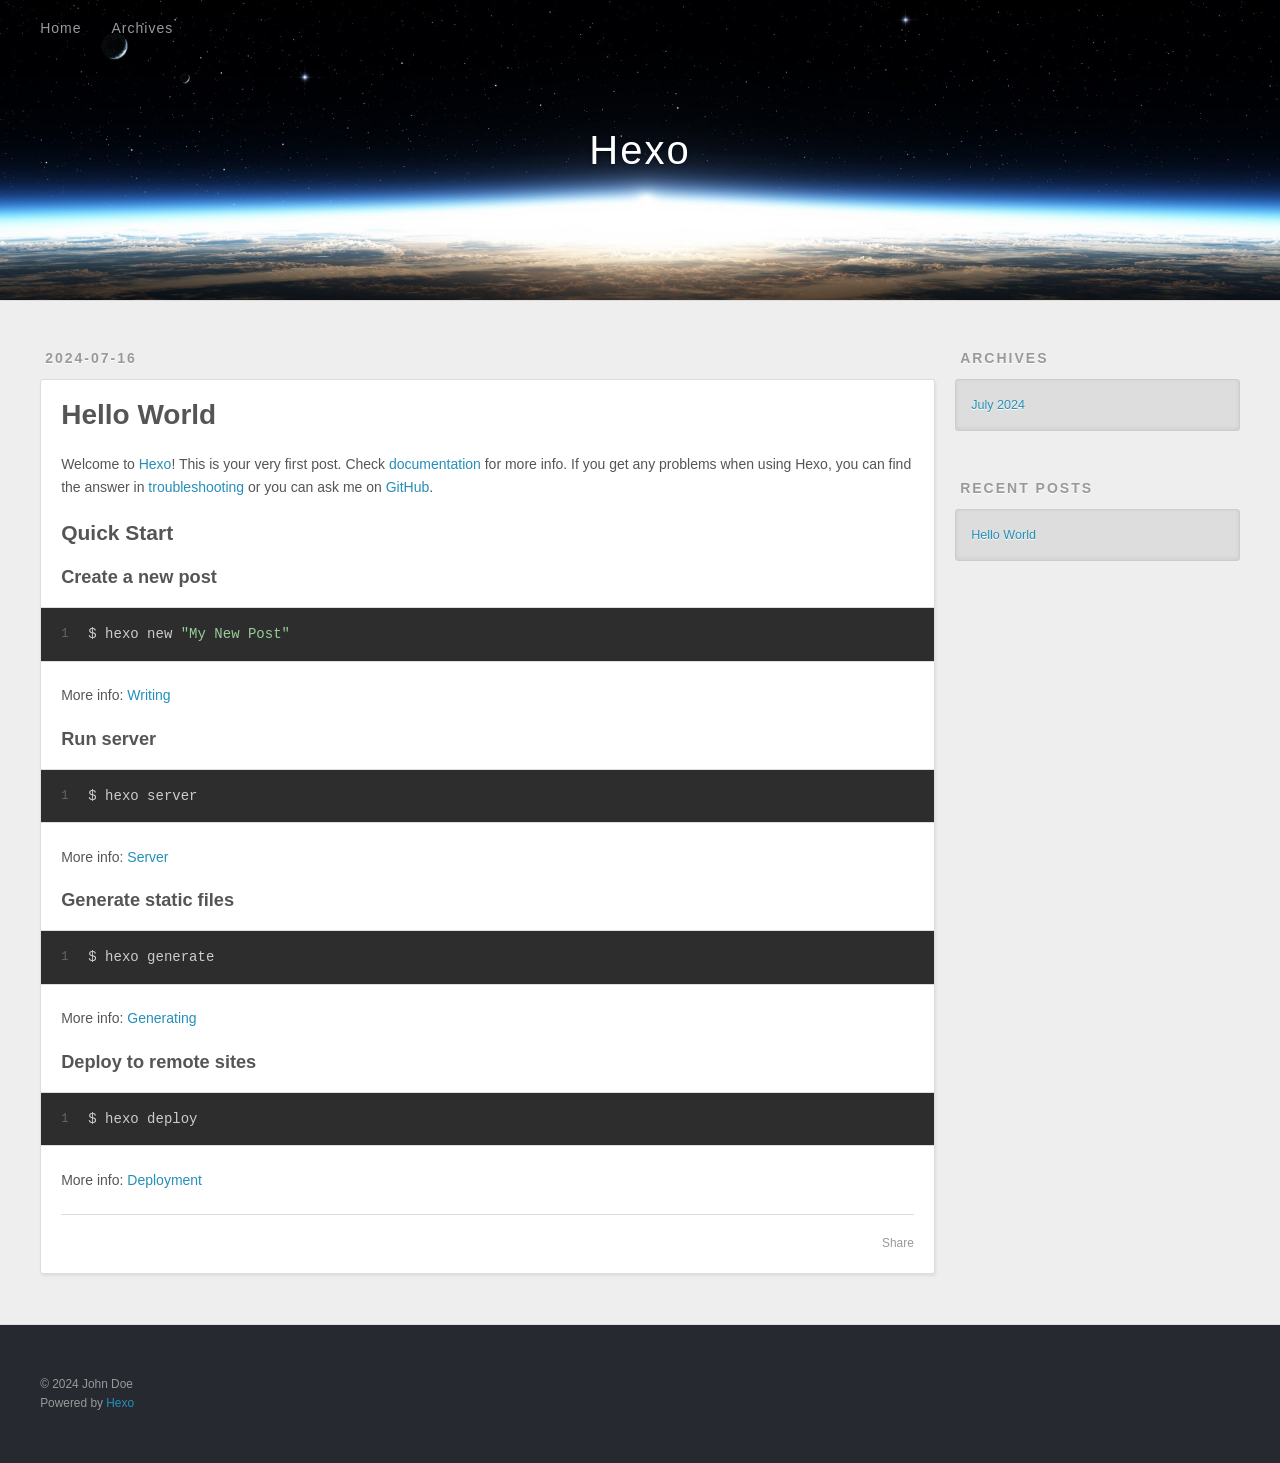
<file: index.html>
<!DOCTYPE html>
<html>
<head>
  <meta charset="utf-8">
  
  
  <title>Hexo</title>
  <meta name="viewport" content="width=device-width, initial-scale=1, shrink-to-fit=no">
  <meta property="og:type" content="website">
<meta property="og:title" content="Hexo">
<meta property="og:url" content="http://example.com/index.html">
<meta property="og:site_name" content="Hexo">
<meta property="og:locale" content="en_US">
<meta property="article:author" content="John Doe">
<meta name="twitter:card" content="summary">
  
    <link rel="alternate" href="/atom.xml" title="Hexo" type="application/atom+xml">
  
  
    <link rel="shortcut icon" href="/favicon.png">
  
  
  
<link rel="stylesheet" href="/css/style.css">

  
    
<link rel="stylesheet" href="/fancybox/jquery.fancybox.min.css">

  
  
<meta name="generator" content="Hexo 7.3.0"></head>

<body>
  <div id="container">
    <div id="wrap">
      <header id="header">
  <div id="banner"></div>
  <div id="header-outer" class="outer">
    <div id="header-title" class="inner">
      <h1 id="logo-wrap">
        <a href="/" id="logo">Hexo</a>
      </h1>
      
    </div>
    <div id="header-inner" class="inner">
      <nav id="main-nav">
        <a id="main-nav-toggle" class="nav-icon"><span class="fa fa-bars"></span></a>
        
          <a class="main-nav-link" href="/">Home</a>
        
          <a class="main-nav-link" href="/archives">Archives</a>
        
      </nav>
      <nav id="sub-nav">
        
        
          <a class="nav-icon" href="/atom.xml" title="RSS Feed"><span class="fa fa-rss"></span></a>
        
        <a class="nav-icon nav-search-btn" title="Search"><span class="fa fa-search"></span></a>
      </nav>
      <div id="search-form-wrap">
        <form action="//google.com/search" method="get" accept-charset="UTF-8" class="search-form"><input type="search" name="q" class="search-form-input" placeholder="Search"><button type="submit" class="search-form-submit">&#xF002;</button><input type="hidden" name="sitesearch" value="http://example.com"></form>
      </div>
    </div>
  </div>
</header>

      <div class="outer">
        <section id="main">
  
    <article id="post-hello-world" class="h-entry article article-type-post" itemprop="blogPost" itemscope itemtype="https://schema.org/BlogPosting">
  <div class="article-meta">
    <a href="/2024/07/16/hello-world/" class="article-date">
  <time class="dt-published" datetime="2024-07-16T04:31:39.049Z" itemprop="datePublished">2024-07-16</time>
</a>
    
  </div>
  <div class="article-inner">
    
    
      <header class="article-header">
        
  
    <h1 itemprop="name">
      <a class="p-name article-title" href="/2024/07/16/hello-world/">Hello World</a>
    </h1>
  

      </header>
    
    <div class="e-content article-entry" itemprop="articleBody">
      
        <p>Welcome to <a target="_blank" rel="noopener" href="https://hexo.io/">Hexo</a>! This is your very first post. Check <a target="_blank" rel="noopener" href="https://hexo.io/docs/">documentation</a> for more info. If you get any problems when using Hexo, you can find the answer in <a target="_blank" rel="noopener" href="https://hexo.io/docs/troubleshooting.html">troubleshooting</a> or you can ask me on <a target="_blank" rel="noopener" href="https://github.com/hexojs/hexo/issues">GitHub</a>.</p>
<h2 id="Quick-Start"><a href="#Quick-Start" class="headerlink" title="Quick Start"></a>Quick Start</h2><h3 id="Create-a-new-post"><a href="#Create-a-new-post" class="headerlink" title="Create a new post"></a>Create a new post</h3><figure class="highlight bash"><table><tr><td class="gutter"><pre><span class="line">1</span><br></pre></td><td class="code"><pre><span class="line">$ hexo new <span class="string">&quot;My New Post&quot;</span></span><br></pre></td></tr></table></figure>

<p>More info: <a target="_blank" rel="noopener" href="https://hexo.io/docs/writing.html">Writing</a></p>
<h3 id="Run-server"><a href="#Run-server" class="headerlink" title="Run server"></a>Run server</h3><figure class="highlight bash"><table><tr><td class="gutter"><pre><span class="line">1</span><br></pre></td><td class="code"><pre><span class="line">$ hexo server</span><br></pre></td></tr></table></figure>

<p>More info: <a target="_blank" rel="noopener" href="https://hexo.io/docs/server.html">Server</a></p>
<h3 id="Generate-static-files"><a href="#Generate-static-files" class="headerlink" title="Generate static files"></a>Generate static files</h3><figure class="highlight bash"><table><tr><td class="gutter"><pre><span class="line">1</span><br></pre></td><td class="code"><pre><span class="line">$ hexo generate</span><br></pre></td></tr></table></figure>

<p>More info: <a target="_blank" rel="noopener" href="https://hexo.io/docs/generating.html">Generating</a></p>
<h3 id="Deploy-to-remote-sites"><a href="#Deploy-to-remote-sites" class="headerlink" title="Deploy to remote sites"></a>Deploy to remote sites</h3><figure class="highlight bash"><table><tr><td class="gutter"><pre><span class="line">1</span><br></pre></td><td class="code"><pre><span class="line">$ hexo deploy</span><br></pre></td></tr></table></figure>

<p>More info: <a target="_blank" rel="noopener" href="https://hexo.io/docs/one-command-deployment.html">Deployment</a></p>

      
    </div>
    <footer class="article-footer">
      <a data-url="http://example.com/2024/07/16/hello-world/" data-id="clynxe3tc0000x4i48x80e4rt" data-title="Hello World" class="article-share-link"><span class="fa fa-share">Share</span></a>
      
      
      
    </footer>
  </div>
  
</article>



  


</section>
        
          <aside id="sidebar">
  
    

  
    

  
    
  
    
  <div class="widget-wrap">
    <h3 class="widget-title">Archives</h3>
    <div class="widget">
      <ul class="archive-list"><li class="archive-list-item"><a class="archive-list-link" href="/archives/2024/07/">July 2024</a></li></ul>
    </div>
  </div>


  
    
  <div class="widget-wrap">
    <h3 class="widget-title">Recent Posts</h3>
    <div class="widget">
      <ul>
        
          <li>
            <a href="/2024/07/16/hello-world/">Hello World</a>
          </li>
        
      </ul>
    </div>
  </div>

  
</aside>
        
      </div>
      <footer id="footer">
  
  <div class="outer">
    <div id="footer-info" class="inner">
      
      &copy; 2024 John Doe<br>
      Powered by <a href="https://hexo.io/" target="_blank">Hexo</a>
    </div>
  </div>
</footer>

    </div>
    <nav id="mobile-nav">
  
    <a href="/" class="mobile-nav-link">Home</a>
  
    <a href="/archives" class="mobile-nav-link">Archives</a>
  
</nav>
    


<script src="/js/jquery-3.6.4.min.js"></script>



  
<script src="/fancybox/jquery.fancybox.min.js"></script>




<script src="/js/script.js"></script>





  </div>
</body>
</html>
</file>
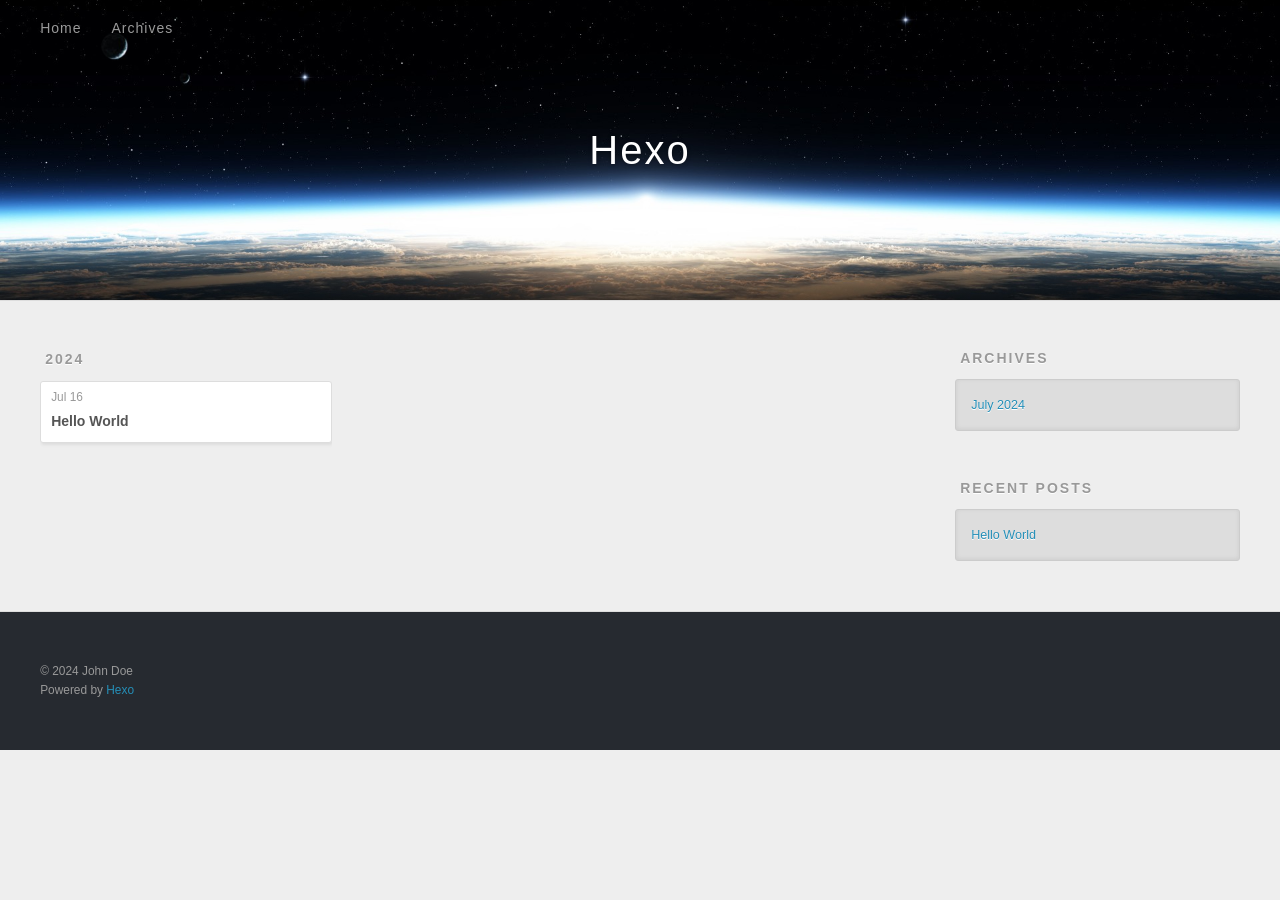
<file: archives/index.html>
<!DOCTYPE html>
<html>
<head>
  <meta charset="utf-8">
  
  
  <title>Archives | Hexo</title>
  <meta name="viewport" content="width=device-width, initial-scale=1, shrink-to-fit=no">
  <meta property="og:type" content="website">
<meta property="og:title" content="Hexo">
<meta property="og:url" content="http://example.com/archives/index.html">
<meta property="og:site_name" content="Hexo">
<meta property="og:locale" content="en_US">
<meta property="article:author" content="John Doe">
<meta name="twitter:card" content="summary">
  
    <link rel="alternate" href="/atom.xml" title="Hexo" type="application/atom+xml">
  
  
    <link rel="shortcut icon" href="/favicon.png">
  
  
  
<link rel="stylesheet" href="/css/style.css">

  
    
<link rel="stylesheet" href="/fancybox/jquery.fancybox.min.css">

  
  
<meta name="generator" content="Hexo 7.3.0"></head>

<body>
  <div id="container">
    <div id="wrap">
      <header id="header">
  <div id="banner"></div>
  <div id="header-outer" class="outer">
    <div id="header-title" class="inner">
      <h1 id="logo-wrap">
        <a href="/" id="logo">Hexo</a>
      </h1>
      
    </div>
    <div id="header-inner" class="inner">
      <nav id="main-nav">
        <a id="main-nav-toggle" class="nav-icon"><span class="fa fa-bars"></span></a>
        
          <a class="main-nav-link" href="/">Home</a>
        
          <a class="main-nav-link" href="/archives">Archives</a>
        
      </nav>
      <nav id="sub-nav">
        
        
          <a class="nav-icon" href="/atom.xml" title="RSS Feed"><span class="fa fa-rss"></span></a>
        
        <a class="nav-icon nav-search-btn" title="Search"><span class="fa fa-search"></span></a>
      </nav>
      <div id="search-form-wrap">
        <form action="//google.com/search" method="get" accept-charset="UTF-8" class="search-form"><input type="search" name="q" class="search-form-input" placeholder="Search"><button type="submit" class="search-form-submit">&#xF002;</button><input type="hidden" name="sitesearch" value="http://example.com"></form>
      </div>
    </div>
  </div>
</header>

      <div class="outer">
        <section id="main">
  
  
    
    
      
      
      <section class="archives-wrap">
        <div class="archive-year-wrap">
          <a href="/archives/2024" class="archive-year">2024</a>
        </div>
        <div class="archives">
    
    <article class="archive-article archive-type-post">
  <div class="archive-article-inner">
    <header class="archive-article-header">
      <a href="/2024/07/16/hello-world/" class="archive-article-date">
  <time class="dt-published" datetime="2024-07-16T04:31:39.049Z" itemprop="datePublished">Jul 16</time>
</a>
      
  
    <h1 itemprop="name">
      <a class="archive-article-title" href="/2024/07/16/hello-world/">Hello World</a>
    </h1>
  

    </header>
  </div>
</article>
  
  
    </div></section>
  


</section>
        
          <aside id="sidebar">
  
    

  
    

  
    
  
    
  <div class="widget-wrap">
    <h3 class="widget-title">Archives</h3>
    <div class="widget">
      <ul class="archive-list"><li class="archive-list-item"><a class="archive-list-link" href="/archives/2024/07/">July 2024</a></li></ul>
    </div>
  </div>


  
    
  <div class="widget-wrap">
    <h3 class="widget-title">Recent Posts</h3>
    <div class="widget">
      <ul>
        
          <li>
            <a href="/2024/07/16/hello-world/">Hello World</a>
          </li>
        
      </ul>
    </div>
  </div>

  
</aside>
        
      </div>
      <footer id="footer">
  
  <div class="outer">
    <div id="footer-info" class="inner">
      
      &copy; 2024 John Doe<br>
      Powered by <a href="https://hexo.io/" target="_blank">Hexo</a>
    </div>
  </div>
</footer>

    </div>
    <nav id="mobile-nav">
  
    <a href="/" class="mobile-nav-link">Home</a>
  
    <a href="/archives" class="mobile-nav-link">Archives</a>
  
</nav>
    


<script src="/js/jquery-3.6.4.min.js"></script>



  
<script src="/fancybox/jquery.fancybox.min.js"></script>




<script src="/js/script.js"></script>





  </div>
</body>
</html>
</file>
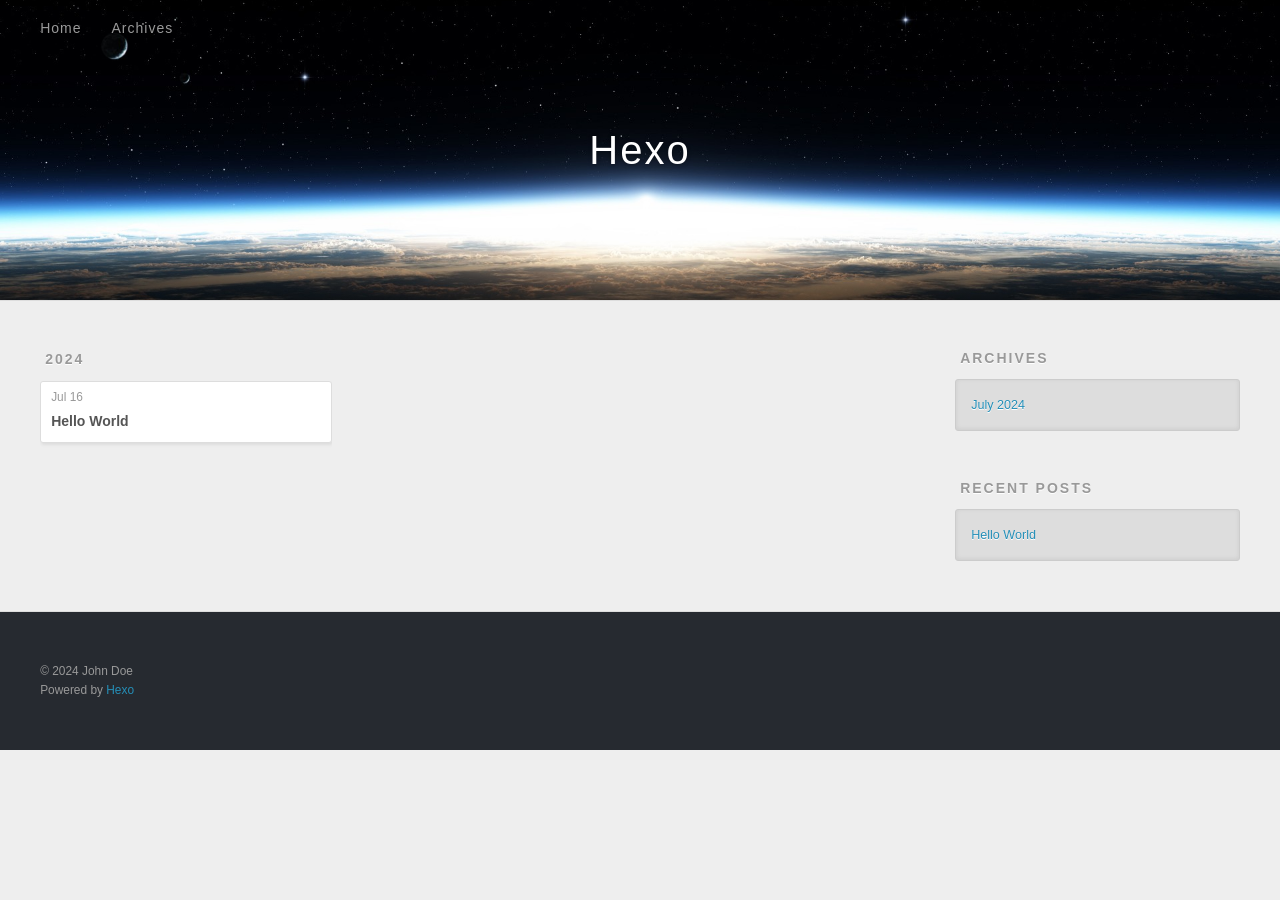
<file: archives/2024/index.html>
<!DOCTYPE html>
<html>
<head>
  <meta charset="utf-8">
  
  
  <title>Archives: 2024 | Hexo</title>
  <meta name="viewport" content="width=device-width, initial-scale=1, shrink-to-fit=no">
  <meta property="og:type" content="website">
<meta property="og:title" content="Hexo">
<meta property="og:url" content="http://example.com/archives/2024/index.html">
<meta property="og:site_name" content="Hexo">
<meta property="og:locale" content="en_US">
<meta property="article:author" content="John Doe">
<meta name="twitter:card" content="summary">
  
    <link rel="alternate" href="/atom.xml" title="Hexo" type="application/atom+xml">
  
  
    <link rel="shortcut icon" href="/favicon.png">
  
  
  
<link rel="stylesheet" href="/css/style.css">

  
    
<link rel="stylesheet" href="/fancybox/jquery.fancybox.min.css">

  
  
<meta name="generator" content="Hexo 7.3.0"></head>

<body>
  <div id="container">
    <div id="wrap">
      <header id="header">
  <div id="banner"></div>
  <div id="header-outer" class="outer">
    <div id="header-title" class="inner">
      <h1 id="logo-wrap">
        <a href="/" id="logo">Hexo</a>
      </h1>
      
    </div>
    <div id="header-inner" class="inner">
      <nav id="main-nav">
        <a id="main-nav-toggle" class="nav-icon"><span class="fa fa-bars"></span></a>
        
          <a class="main-nav-link" href="/">Home</a>
        
          <a class="main-nav-link" href="/archives">Archives</a>
        
      </nav>
      <nav id="sub-nav">
        
        
          <a class="nav-icon" href="/atom.xml" title="RSS Feed"><span class="fa fa-rss"></span></a>
        
        <a class="nav-icon nav-search-btn" title="Search"><span class="fa fa-search"></span></a>
      </nav>
      <div id="search-form-wrap">
        <form action="//google.com/search" method="get" accept-charset="UTF-8" class="search-form"><input type="search" name="q" class="search-form-input" placeholder="Search"><button type="submit" class="search-form-submit">&#xF002;</button><input type="hidden" name="sitesearch" value="http://example.com"></form>
      </div>
    </div>
  </div>
</header>

      <div class="outer">
        <section id="main">
  
  
    
    
      
      
      <section class="archives-wrap">
        <div class="archive-year-wrap">
          <a href="/archives/2024" class="archive-year">2024</a>
        </div>
        <div class="archives">
    
    <article class="archive-article archive-type-post">
  <div class="archive-article-inner">
    <header class="archive-article-header">
      <a href="/2024/07/16/hello-world/" class="archive-article-date">
  <time class="dt-published" datetime="2024-07-16T04:31:39.049Z" itemprop="datePublished">Jul 16</time>
</a>
      
  
    <h1 itemprop="name">
      <a class="archive-article-title" href="/2024/07/16/hello-world/">Hello World</a>
    </h1>
  

    </header>
  </div>
</article>
  
  
    </div></section>
  


</section>
        
          <aside id="sidebar">
  
    

  
    

  
    
  
    
  <div class="widget-wrap">
    <h3 class="widget-title">Archives</h3>
    <div class="widget">
      <ul class="archive-list"><li class="archive-list-item"><a class="archive-list-link" href="/archives/2024/07/">July 2024</a></li></ul>
    </div>
  </div>


  
    
  <div class="widget-wrap">
    <h3 class="widget-title">Recent Posts</h3>
    <div class="widget">
      <ul>
        
          <li>
            <a href="/2024/07/16/hello-world/">Hello World</a>
          </li>
        
      </ul>
    </div>
  </div>

  
</aside>
        
      </div>
      <footer id="footer">
  
  <div class="outer">
    <div id="footer-info" class="inner">
      
      &copy; 2024 John Doe<br>
      Powered by <a href="https://hexo.io/" target="_blank">Hexo</a>
    </div>
  </div>
</footer>

    </div>
    <nav id="mobile-nav">
  
    <a href="/" class="mobile-nav-link">Home</a>
  
    <a href="/archives" class="mobile-nav-link">Archives</a>
  
</nav>
    


<script src="/js/jquery-3.6.4.min.js"></script>



  
<script src="/fancybox/jquery.fancybox.min.js"></script>




<script src="/js/script.js"></script>





  </div>
</body>
</html>
</file>
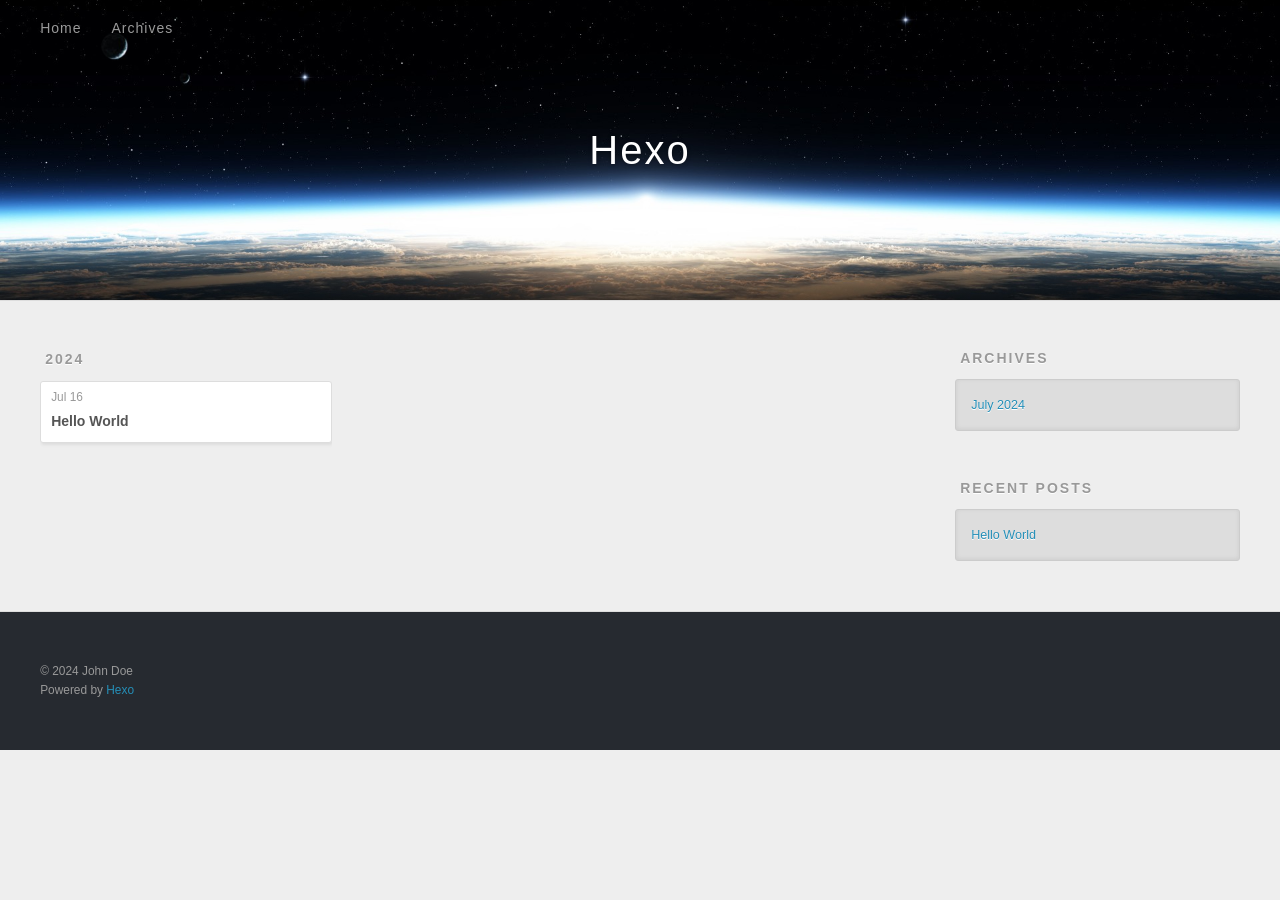
<file: archives/2024/07/index.html>
<!DOCTYPE html>
<html>
<head>
  <meta charset="utf-8">
  
  
  <title>Archives: 2024/7 | Hexo</title>
  <meta name="viewport" content="width=device-width, initial-scale=1, shrink-to-fit=no">
  <meta property="og:type" content="website">
<meta property="og:title" content="Hexo">
<meta property="og:url" content="http://example.com/archives/2024/07/index.html">
<meta property="og:site_name" content="Hexo">
<meta property="og:locale" content="en_US">
<meta property="article:author" content="John Doe">
<meta name="twitter:card" content="summary">
  
    <link rel="alternate" href="/atom.xml" title="Hexo" type="application/atom+xml">
  
  
    <link rel="shortcut icon" href="/favicon.png">
  
  
  
<link rel="stylesheet" href="/css/style.css">

  
    
<link rel="stylesheet" href="/fancybox/jquery.fancybox.min.css">

  
  
<meta name="generator" content="Hexo 7.3.0"></head>

<body>
  <div id="container">
    <div id="wrap">
      <header id="header">
  <div id="banner"></div>
  <div id="header-outer" class="outer">
    <div id="header-title" class="inner">
      <h1 id="logo-wrap">
        <a href="/" id="logo">Hexo</a>
      </h1>
      
    </div>
    <div id="header-inner" class="inner">
      <nav id="main-nav">
        <a id="main-nav-toggle" class="nav-icon"><span class="fa fa-bars"></span></a>
        
          <a class="main-nav-link" href="/">Home</a>
        
          <a class="main-nav-link" href="/archives">Archives</a>
        
      </nav>
      <nav id="sub-nav">
        
        
          <a class="nav-icon" href="/atom.xml" title="RSS Feed"><span class="fa fa-rss"></span></a>
        
        <a class="nav-icon nav-search-btn" title="Search"><span class="fa fa-search"></span></a>
      </nav>
      <div id="search-form-wrap">
        <form action="//google.com/search" method="get" accept-charset="UTF-8" class="search-form"><input type="search" name="q" class="search-form-input" placeholder="Search"><button type="submit" class="search-form-submit">&#xF002;</button><input type="hidden" name="sitesearch" value="http://example.com"></form>
      </div>
    </div>
  </div>
</header>

      <div class="outer">
        <section id="main">
  
  
    
    
      
      
      <section class="archives-wrap">
        <div class="archive-year-wrap">
          <a href="/archives/2024" class="archive-year">2024</a>
        </div>
        <div class="archives">
    
    <article class="archive-article archive-type-post">
  <div class="archive-article-inner">
    <header class="archive-article-header">
      <a href="/2024/07/16/hello-world/" class="archive-article-date">
  <time class="dt-published" datetime="2024-07-16T04:31:39.049Z" itemprop="datePublished">Jul 16</time>
</a>
      
  
    <h1 itemprop="name">
      <a class="archive-article-title" href="/2024/07/16/hello-world/">Hello World</a>
    </h1>
  

    </header>
  </div>
</article>
  
  
    </div></section>
  


</section>
        
          <aside id="sidebar">
  
    

  
    

  
    
  
    
  <div class="widget-wrap">
    <h3 class="widget-title">Archives</h3>
    <div class="widget">
      <ul class="archive-list"><li class="archive-list-item"><a class="archive-list-link" href="/archives/2024/07/">July 2024</a></li></ul>
    </div>
  </div>


  
    
  <div class="widget-wrap">
    <h3 class="widget-title">Recent Posts</h3>
    <div class="widget">
      <ul>
        
          <li>
            <a href="/2024/07/16/hello-world/">Hello World</a>
          </li>
        
      </ul>
    </div>
  </div>

  
</aside>
        
      </div>
      <footer id="footer">
  
  <div class="outer">
    <div id="footer-info" class="inner">
      
      &copy; 2024 John Doe<br>
      Powered by <a href="https://hexo.io/" target="_blank">Hexo</a>
    </div>
  </div>
</footer>

    </div>
    <nav id="mobile-nav">
  
    <a href="/" class="mobile-nav-link">Home</a>
  
    <a href="/archives" class="mobile-nav-link">Archives</a>
  
</nav>
    


<script src="/js/jquery-3.6.4.min.js"></script>



  
<script src="/fancybox/jquery.fancybox.min.js"></script>




<script src="/js/script.js"></script>





  </div>
</body>
</html>
</file>
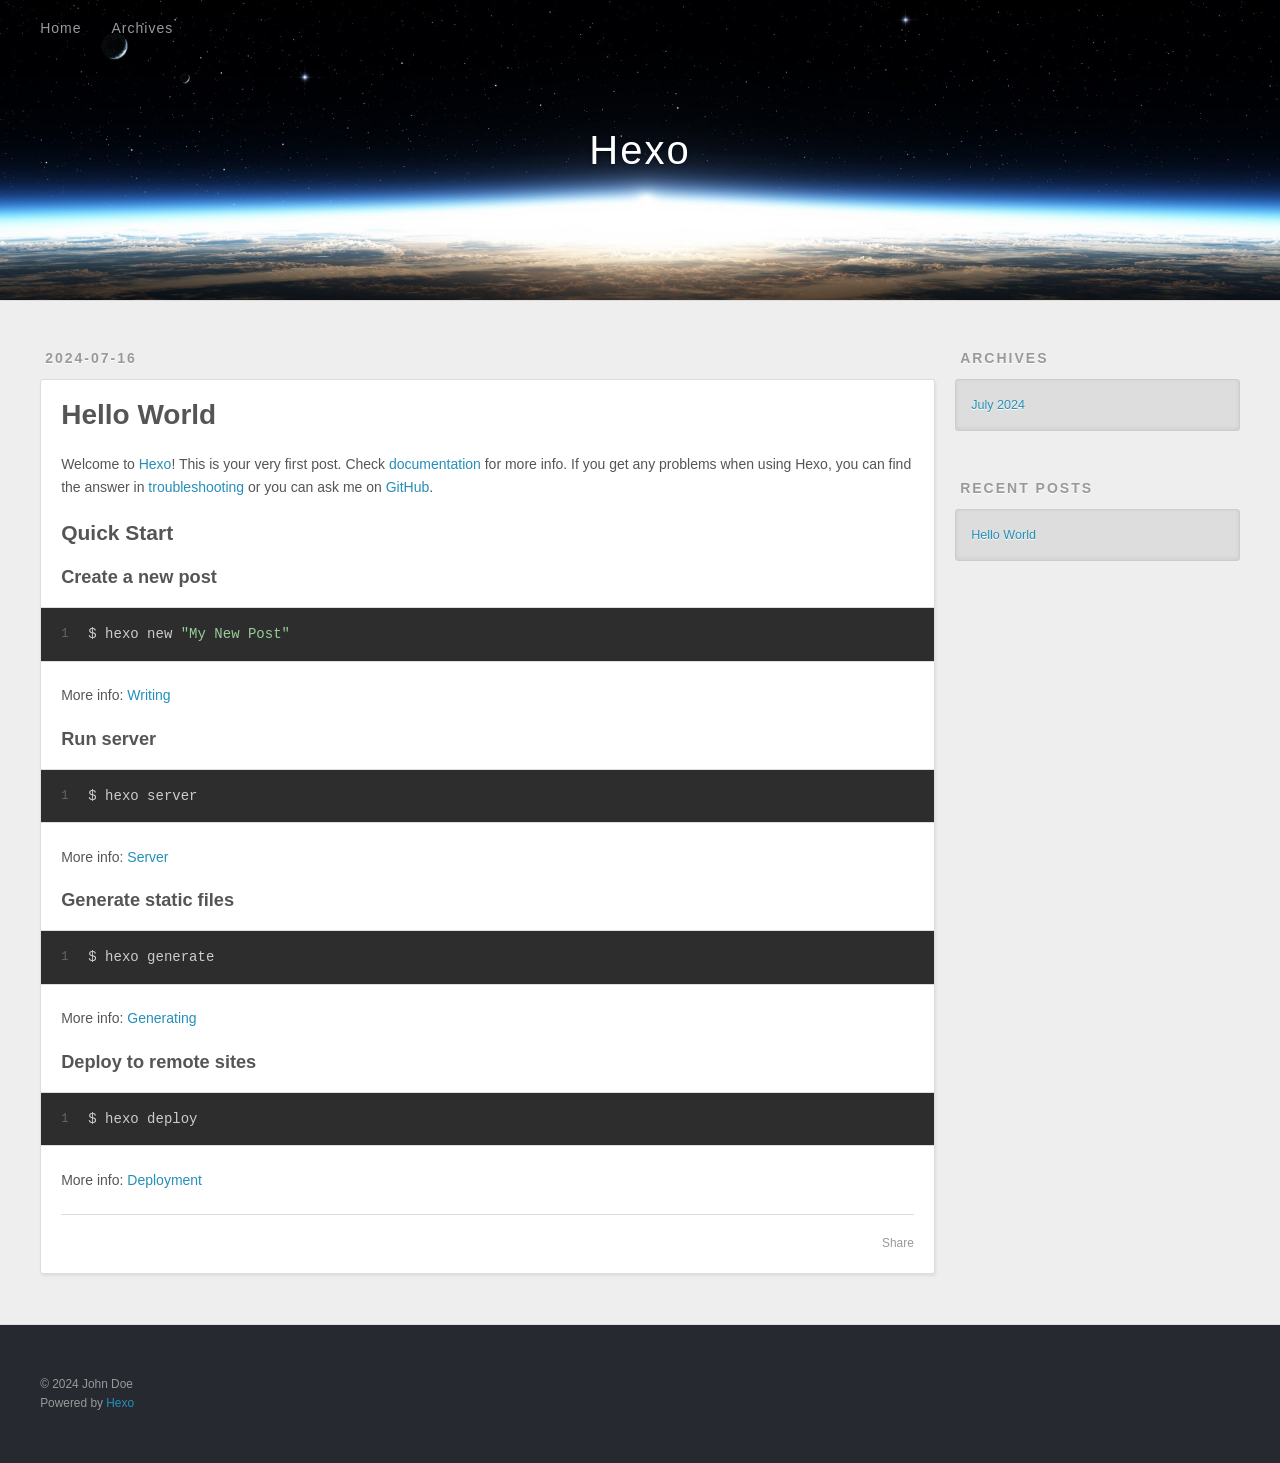
<file: 2024/07/16/hello-world/index.html>
<!DOCTYPE html>
<html>
<head>
  <meta charset="utf-8">
  
  
  <title>Hello World | Hexo</title>
  <meta name="viewport" content="width=device-width, initial-scale=1, shrink-to-fit=no">
  <meta name="description" content="Welcome to Hexo! This is your very first post. Check documentation for more info. If you get any problems when using Hexo, you can find the answer in troubleshooting or you can ask me on GitHub. Quick">
<meta property="og:type" content="article">
<meta property="og:title" content="Hello World">
<meta property="og:url" content="http://example.com/2024/07/16/hello-world/index.html">
<meta property="og:site_name" content="Hexo">
<meta property="og:description" content="Welcome to Hexo! This is your very first post. Check documentation for more info. If you get any problems when using Hexo, you can find the answer in troubleshooting or you can ask me on GitHub. Quick">
<meta property="og:locale" content="en_US">
<meta property="article:published_time" content="2024-07-16T04:31:39.049Z">
<meta property="article:modified_time" content="2024-07-16T04:31:39.049Z">
<meta property="article:author" content="John Doe">
<meta name="twitter:card" content="summary">
  
    <link rel="alternate" href="/atom.xml" title="Hexo" type="application/atom+xml">
  
  
    <link rel="shortcut icon" href="/favicon.png">
  
  
  
<link rel="stylesheet" href="/css/style.css">

  
    
<link rel="stylesheet" href="/fancybox/jquery.fancybox.min.css">

  
  
<meta name="generator" content="Hexo 7.3.0"></head>

<body>
  <div id="container">
    <div id="wrap">
      <header id="header">
  <div id="banner"></div>
  <div id="header-outer" class="outer">
    <div id="header-title" class="inner">
      <h1 id="logo-wrap">
        <a href="/" id="logo">Hexo</a>
      </h1>
      
    </div>
    <div id="header-inner" class="inner">
      <nav id="main-nav">
        <a id="main-nav-toggle" class="nav-icon"><span class="fa fa-bars"></span></a>
        
          <a class="main-nav-link" href="/">Home</a>
        
          <a class="main-nav-link" href="/archives">Archives</a>
        
      </nav>
      <nav id="sub-nav">
        
        
          <a class="nav-icon" href="/atom.xml" title="RSS Feed"><span class="fa fa-rss"></span></a>
        
        <a class="nav-icon nav-search-btn" title="Search"><span class="fa fa-search"></span></a>
      </nav>
      <div id="search-form-wrap">
        <form action="//google.com/search" method="get" accept-charset="UTF-8" class="search-form"><input type="search" name="q" class="search-form-input" placeholder="Search"><button type="submit" class="search-form-submit">&#xF002;</button><input type="hidden" name="sitesearch" value="http://example.com"></form>
      </div>
    </div>
  </div>
</header>

      <div class="outer">
        <section id="main"><article id="post-hello-world" class="h-entry article article-type-post" itemprop="blogPost" itemscope itemtype="https://schema.org/BlogPosting">
  <div class="article-meta">
    <a href="/2024/07/16/hello-world/" class="article-date">
  <time class="dt-published" datetime="2024-07-16T04:31:39.049Z" itemprop="datePublished">2024-07-16</time>
</a>
    
  </div>
  <div class="article-inner">
    
    
      <header class="article-header">
        
  
    <h1 class="p-name article-title" itemprop="headline name">
      Hello World
    </h1>
  

      </header>
    
    <div class="e-content article-entry" itemprop="articleBody">
      
        <p>Welcome to <a target="_blank" rel="noopener" href="https://hexo.io/">Hexo</a>! This is your very first post. Check <a target="_blank" rel="noopener" href="https://hexo.io/docs/">documentation</a> for more info. If you get any problems when using Hexo, you can find the answer in <a target="_blank" rel="noopener" href="https://hexo.io/docs/troubleshooting.html">troubleshooting</a> or you can ask me on <a target="_blank" rel="noopener" href="https://github.com/hexojs/hexo/issues">GitHub</a>.</p>
<h2 id="Quick-Start"><a href="#Quick-Start" class="headerlink" title="Quick Start"></a>Quick Start</h2><h3 id="Create-a-new-post"><a href="#Create-a-new-post" class="headerlink" title="Create a new post"></a>Create a new post</h3><figure class="highlight bash"><table><tr><td class="gutter"><pre><span class="line">1</span><br></pre></td><td class="code"><pre><span class="line">$ hexo new <span class="string">&quot;My New Post&quot;</span></span><br></pre></td></tr></table></figure>

<p>More info: <a target="_blank" rel="noopener" href="https://hexo.io/docs/writing.html">Writing</a></p>
<h3 id="Run-server"><a href="#Run-server" class="headerlink" title="Run server"></a>Run server</h3><figure class="highlight bash"><table><tr><td class="gutter"><pre><span class="line">1</span><br></pre></td><td class="code"><pre><span class="line">$ hexo server</span><br></pre></td></tr></table></figure>

<p>More info: <a target="_blank" rel="noopener" href="https://hexo.io/docs/server.html">Server</a></p>
<h3 id="Generate-static-files"><a href="#Generate-static-files" class="headerlink" title="Generate static files"></a>Generate static files</h3><figure class="highlight bash"><table><tr><td class="gutter"><pre><span class="line">1</span><br></pre></td><td class="code"><pre><span class="line">$ hexo generate</span><br></pre></td></tr></table></figure>

<p>More info: <a target="_blank" rel="noopener" href="https://hexo.io/docs/generating.html">Generating</a></p>
<h3 id="Deploy-to-remote-sites"><a href="#Deploy-to-remote-sites" class="headerlink" title="Deploy to remote sites"></a>Deploy to remote sites</h3><figure class="highlight bash"><table><tr><td class="gutter"><pre><span class="line">1</span><br></pre></td><td class="code"><pre><span class="line">$ hexo deploy</span><br></pre></td></tr></table></figure>

<p>More info: <a target="_blank" rel="noopener" href="https://hexo.io/docs/one-command-deployment.html">Deployment</a></p>

      
    </div>
    <footer class="article-footer">
      <a data-url="http://example.com/2024/07/16/hello-world/" data-id="clynxe3tc0000x4i48x80e4rt" data-title="Hello World" class="article-share-link"><span class="fa fa-share">Share</span></a>
      
      
      
    </footer>
  </div>
  
    
  
</article>


</section>
        
          <aside id="sidebar">
  
    

  
    

  
    
  
    
  <div class="widget-wrap">
    <h3 class="widget-title">Archives</h3>
    <div class="widget">
      <ul class="archive-list"><li class="archive-list-item"><a class="archive-list-link" href="/archives/2024/07/">July 2024</a></li></ul>
    </div>
  </div>


  
    
  <div class="widget-wrap">
    <h3 class="widget-title">Recent Posts</h3>
    <div class="widget">
      <ul>
        
          <li>
            <a href="/2024/07/16/hello-world/">Hello World</a>
          </li>
        
      </ul>
    </div>
  </div>

  
</aside>
        
      </div>
      <footer id="footer">
  
  <div class="outer">
    <div id="footer-info" class="inner">
      
      &copy; 2024 John Doe<br>
      Powered by <a href="https://hexo.io/" target="_blank">Hexo</a>
    </div>
  </div>
</footer>

    </div>
    <nav id="mobile-nav">
  
    <a href="/" class="mobile-nav-link">Home</a>
  
    <a href="/archives" class="mobile-nav-link">Archives</a>
  
</nav>
    


<script src="/js/jquery-3.6.4.min.js"></script>



  
<script src="/fancybox/jquery.fancybox.min.js"></script>




<script src="/js/script.js"></script>





  </div>
</body>
</html>
</file>
<file: css/style.css>
body {
  width: 100%;
}
body:before,
body:after {
  content: "";
  display: table;
}
body:after {
  clear: both;
}
html,
body,
div,
span,
applet,
object,
iframe,
h1,
h2,
h3,
h4,
h5,
h6,
p,
blockquote,
pre,
a,
abbr,
acronym,
address,
big,
cite,
code,
del,
dfn,
em,
img,
ins,
kbd,
q,
s,
samp,
small,
strike,
strong,
sub,
sup,
tt,
var,
dl,
dt,
dd,
ol,
ul,
li,
fieldset,
form,
label,
legend,
table,
caption,
tbody,
tfoot,
thead,
tr,
th,
td {
  margin: 0;
  padding: 0;
  border: 0;
  outline: 0;
  font-weight: inherit;
  font-style: inherit;
  font-family: inherit;
  font-size: 100%;
  vertical-align: baseline;
}
body {
  line-height: 1;
  color: #000;
  background: #fff;
}
ol,
ul {
  list-style: none;
}
table {
  border-collapse: separate;
  border-spacing: 0;
  vertical-align: middle;
}
caption,
th,
td {
  text-align: left;
  font-weight: normal;
  vertical-align: middle;
}
a img {
  border: none;
}
input,
button {
  margin: 0;
  padding: 0;
}
input::-moz-focus-inner,
button::-moz-focus-inner {
  border: 0;
  padding: 0;
}
html,
body,
#container {
  height: 100%;
}
body {
  background: #eee;
  font: 14px -apple-system, BlinkMacSystemFont, "Segoe UI", "Roboto", "Oxygen", "Ubuntu", "Cantarell", "Fira Sans", "Droid Sans", "Helvetica Neue", sans-serif;
  -webkit-text-size-adjust: 100%;
}
.outer {
  max-width: 1220px;
  margin: 0 auto;
  padding: 0 20px;
}
.outer:before,
.outer:after {
  content: "";
  display: table;
}
.outer:after {
  clear: both;
}
.inner {
  display: inline;
  float: left;
  width: 98.33333333333333%;
  margin: 0 0.833333333333333%;
}
.left,
.alignleft {
  float: left;
}
.right,
.alignright {
  float: right;
}
.clear {
  clear: both;
}
#container {
  position: relative;
}
.mobile-nav-on {
  overflow: hidden;
}
#wrap {
  height: 100%;
  width: 100%;
  position: absolute;
  top: 0;
  left: 0;
  -webkit-transition: 0.2s ease-out;
  -moz-transition: 0.2s ease-out;
  -ms-transition: 0.2s ease-out;
  transition: 0.2s ease-out;
  z-index: 1;
  background: #eee;
}
.mobile-nav-on #wrap {
  left: 280px;
}
@media screen and (min-width: 768px) {
  #main {
    display: inline;
    float: left;
    width: 73.33333333333333%;
    margin: 0 0.833333333333333%;
  }
}
.article-date,
.article-category-link,
.archive-year,
.widget-title {
  text-decoration: none;
  text-transform: uppercase;
  letter-spacing: 2px;
  color: #999;
  margin-bottom: 1em;
  margin-left: 5px;
  line-height: 1em;
  text-shadow: 0 1px #fff;
  font-weight: bold;
}
.article-inner,
.archive-article-inner {
  background: #fff;
  -webkit-box-shadow: 1px 2px 3px #ddd;
  box-shadow: 1px 2px 3px #ddd;
  border: 1px solid #ddd;
  border-radius: 3px;
}
.article-entry h1,
.widget h1 {
  font-size: 2em;
}
.article-entry h2,
.widget h2 {
  font-size: 1.5em;
}
.article-entry h3,
.widget h3 {
  font-size: 1.3em;
}
.article-entry h4,
.widget h4 {
  font-size: 1.2em;
}
.article-entry h5,
.widget h5 {
  font-size: 1em;
}
.article-entry h6,
.widget h6 {
  font-size: 1em;
  color: #999;
}
.article-entry hr,
.widget hr {
  border: 1px dashed #ddd;
}
.article-entry strong,
.widget strong {
  font-weight: bold;
}
.article-entry em,
.widget em,
.article-entry cite,
.widget cite {
  font-style: italic;
}
.article-entry sup,
.widget sup,
.article-entry sub,
.widget sub {
  font-size: 0.75em;
  line-height: 0;
  position: relative;
  vertical-align: baseline;
}
.article-entry sup,
.widget sup {
  top: -0.5em;
}
.article-entry sub,
.widget sub {
  bottom: -0.2em;
}
.article-entry small,
.widget small {
  font-size: 0.85em;
}
.article-entry acronym,
.widget acronym,
.article-entry abbr,
.widget abbr {
  border-bottom: 1px dotted;
}
.article-entry ul,
.widget ul,
.article-entry ol,
.widget ol,
.article-entry dl,
.widget dl {
  margin: 0 20px;
  line-height: 1.6em;
}
.article-entry ul ul,
.widget ul ul,
.article-entry ol ul,
.widget ol ul,
.article-entry ul ol,
.widget ul ol,
.article-entry ol ol,
.widget ol ol {
  margin-top: 0;
  margin-bottom: 0;
}
.article-entry ul,
.widget ul {
  list-style: disc;
}
.article-entry ol,
.widget ol {
  list-style: decimal;
}
.article-entry dt,
.widget dt {
  font-weight: bold;
}
#header {
  height: 300px;
  position: relative;
  border-bottom: 1px solid #ddd;
}
#header:before,
#header:after {
  content: "";
  position: absolute;
  left: 0;
  right: 0;
  height: 40px;
}
#header:before {
  top: 0;
  background: -webkit-linear-gradient(rgba(0,0,0,0.2), transparent);
  background: -moz-linear-gradient(rgba(0,0,0,0.2), transparent);
  background: -ms-linear-gradient(rgba(0,0,0,0.2), transparent);
  background: linear-gradient(rgba(0,0,0,0.2), transparent);
}
#header:after {
  bottom: 0;
  background: -webkit-linear-gradient(transparent, rgba(0,0,0,0.2));
  background: -moz-linear-gradient(transparent, rgba(0,0,0,0.2));
  background: -ms-linear-gradient(transparent, rgba(0,0,0,0.2));
  background: linear-gradient(transparent, rgba(0,0,0,0.2));
}
#header-outer {
  height: 100%;
  position: relative;
}
#header-inner {
  position: relative;
  overflow: hidden;
}
#banner {
  position: absolute;
  top: 0;
  left: 0;
  width: 100%;
  height: 100%;
  background: url("images/banner.jpg") center #000;
  background-size: cover;
  z-index: -1;
}
#header-title {
  text-align: center;
  height: 40px;
  position: absolute;
  top: 50%;
  left: 0;
  margin-top: -20px;
}
#logo,
#subtitle {
  text-decoration: none;
  color: #fff;
  font-weight: 300;
  text-shadow: 0 1px 4px rgba(0,0,0,0.3);
}
#logo {
  font-size: 40px;
  line-height: 40px;
  letter-spacing: 2px;
}
#subtitle {
  font-size: 16px;
  line-height: 16px;
  letter-spacing: 1px;
}
#subtitle-wrap {
  margin-top: 16px;
}
#main-nav {
  float: left;
  margin-left: -15px;
}
.nav-icon,
.main-nav-link {
  float: left;
  color: #fff;
  opacity: 0.6;
  text-decoration: none;
  text-shadow: 0 1px rgba(0,0,0,0.2);
  -webkit-transition: opacity 0.2s;
  -moz-transition: opacity 0.2s;
  -ms-transition: opacity 0.2s;
  transition: opacity 0.2s;
  display: block;
  padding: 20px 15px;
}
.nav-icon:hover,
.main-nav-link:hover {
  opacity: 1;
}
.nav-icon {
  text-align: center;
  font-size: 14px;
  width: 14px;
  height: 14px;
  padding: 20px 15px;
  position: relative;
  cursor: pointer;
}
.main-nav-link {
  font-weight: 300;
  letter-spacing: 1px;
}
@media screen and (max-width: 479px) {
  .main-nav-link {
    display: none;
  }
}
#main-nav-toggle {
  display: none;
}
@media screen and (max-width: 479px) {
  #main-nav-toggle {
    display: block;
  }
}
#sub-nav {
  float: right;
  margin-right: -15px;
}
#search-form-wrap {
  position: absolute;
  top: 15px;
  width: 150px;
  height: 30px;
  right: -150px;
  opacity: 0;
  -webkit-transition: 0.2s ease-out;
  -moz-transition: 0.2s ease-out;
  -ms-transition: 0.2s ease-out;
  transition: 0.2s ease-out;
}
#search-form-wrap.on {
  opacity: 1;
  right: 0;
}
@media screen and (max-width: 479px) {
  #search-form-wrap {
    width: 100%;
    right: -100%;
  }
}
.search-form {
  position: absolute;
  top: 0;
  left: 0;
  right: 0;
  background: #fff;
  padding: 5px 15px;
  border-radius: 15px;
  -webkit-box-shadow: 0 0 10px rgba(0,0,0,0.3);
  box-shadow: 0 0 10px rgba(0,0,0,0.3);
}
.search-form-input {
  border: none;
  background: none;
  color: #555;
  width: 100%;
  font: 13px -apple-system, BlinkMacSystemFont, "Segoe UI", "Roboto", "Oxygen", "Ubuntu", "Cantarell", "Fira Sans", "Droid Sans", "Helvetica Neue", sans-serif;
  outline: none;
}
.search-form-input::-webkit-search-results-decoration,
.search-form-input::-webkit-search-cancel-button {
  -webkit-appearance: none;
}
.search-form-submit {
  position: absolute;
  top: 50%;
  right: 10px;
  margin-top: -7px;
  font: 13px ForkAwesome;
  border: none;
  background: none;
  color: #bbb;
  cursor: pointer;
}
.search-form-submit:hover,
.search-form-submit:focus {
  color: #777;
}
.article {
  margin: 50px 0;
}
.article-inner {
  overflow: hidden;
}
.article-meta:before,
.article-meta:after {
  content: "";
  display: table;
}
.article-meta:after {
  clear: both;
}
.article-date {
  float: left;
}
.article-category {
  float: left;
  line-height: 1em;
  color: #ccc;
  text-shadow: 0 1px #fff;
  margin-left: 8px;
}
.article-category:before {
  content: "\2022";
}
.article-category-link {
  margin: 0 12px 1em;
}
.article-header {
  padding: 20px 20px 0;
}
.article-title {
  text-decoration: none;
  font-size: 2em;
  font-weight: bold;
  color: #555;
  line-height: 1.1em;
  -webkit-transition: color 0.2s;
  -moz-transition: color 0.2s;
  -ms-transition: color 0.2s;
  transition: color 0.2s;
}
a.article-title:hover {
  color: #258fb8;
}
.article-entry {
  color: #555;
  padding: 0 20px;
}
.article-entry:before,
.article-entry:after {
  content: "";
  display: table;
}
.article-entry:after {
  clear: both;
}
.article-entry p,
.article-entry table {
  line-height: 1.6em;
  margin: 1.6em 0;
}
.article-entry h1,
.article-entry h2,
.article-entry h3,
.article-entry h4,
.article-entry h5,
.article-entry h6 {
  font-weight: bold;
}
.article-entry h1,
.article-entry h2,
.article-entry h3,
.article-entry h4,
.article-entry h5,
.article-entry h6 {
  line-height: 1.1em;
  margin: 1.1em 0;
}
.article-entry a {
  color: #258fb8;
  text-decoration: none;
}
.article-entry a:hover {
  text-decoration: underline;
}
.article-entry ul,
.article-entry ol,
.article-entry dl {
  margin-top: 1.6em;
  margin-bottom: 1.6em;
}
.article-entry img,
.article-entry video {
  max-width: 100%;
  height: auto;
  display: block;
  margin: auto;
}
.article-entry iframe {
  border: none;
}
.article-entry table {
  width: 100%;
  border-collapse: collapse;
  border-spacing: 0;
}
.article-entry th {
  font-weight: bold;
  border-bottom: 3px solid #ddd;
  padding-bottom: 0.5em;
}
.article-entry td {
  border-bottom: 1px solid #ddd;
  padding: 10px 0;
}
.article-entry blockquote {
  font-family: Georgia, "Times New Roman", serif;
  margin: 1.6em 20px;
  text-align: center;
}
.article-entry blockquote footer {
  font-size: 14px;
  margin: 1.6em 0;
  font-family: -apple-system, BlinkMacSystemFont, "Segoe UI", "Roboto", "Oxygen", "Ubuntu", "Cantarell", "Fira Sans", "Droid Sans", "Helvetica Neue", sans-serif;
}
.article-entry blockquote footer cite:before {
  content: "—";
  padding: 0 0.5em;
}
.article-entry .pullquote {
  text-align: left;
  width: 45%;
  margin: 0;
}
.article-entry .pullquote.left {
  margin-left: 0.5em;
  margin-right: 1em;
}
.article-entry .pullquote.right {
  margin-right: 0.5em;
  margin-left: 1em;
}
.article-entry .caption {
  color: #999;
  display: block;
  font-size: 0.9em;
  margin-top: 0.5em;
  position: relative;
  text-align: center;
}
.article-entry .video-container {
  position: relative;
  padding-top: 56.25%;
  height: 0;
  overflow: hidden;
}
.article-entry .video-container iframe,
.article-entry .video-container object,
.article-entry .video-container embed {
  position: absolute;
  top: 0;
  left: 0;
  width: 100%;
  height: 100%;
  margin-top: 0;
}
.article-more-link a {
  display: inline-block;
  line-height: 1em;
  padding: 6px 15px;
  border-radius: 15px;
  background: #eee;
  color: #999;
  text-shadow: 0 1px #fff;
  text-decoration: none;
}
.article-more-link a:hover {
  background: #258fb8;
  color: #fff;
  text-decoration: none;
  text-shadow: 0 1px #1e7293;
}
.article-footer {
  font-size: 0.85em;
  line-height: 1.6em;
  border-top: 1px solid #ddd;
  padding-top: 1.6em;
  margin: 0 20px 20px;
}
.article-footer:before,
.article-footer:after {
  content: "";
  display: table;
}
.article-footer:after {
  clear: both;
}
.article-footer a {
  color: #999;
  text-decoration: none;
}
.article-footer a:hover {
  color: #555;
}
.article-tag-list-item {
  float: left;
  margin-right: 10px;
}
.article-tag-list-link:before {
  content: "#";
}
.article-comment-link {
  float: right;
}
.article-comment-link:before {
  padding-right: 8px;
}
.article-share-link {
  cursor: pointer;
  float: right;
  margin-left: 20px;
}
.article-share-link:before {
  padding-right: 6px;
}
#article-nav {
  position: relative;
}
#article-nav:before,
#article-nav:after {
  content: "";
  display: table;
}
#article-nav:after {
  clear: both;
}
@media screen and (min-width: 768px) {
  #article-nav {
    margin: 50px 0;
  }
  #article-nav:before {
    width: 8px;
    height: 8px;
    position: absolute;
    top: 50%;
    left: 50%;
    margin-top: -4px;
    margin-left: -4px;
    content: "";
    border-radius: 50%;
    background: #ddd;
    -webkit-box-shadow: 0 1px 2px #fff;
    box-shadow: 0 1px 2px #fff;
  }
}
.article-nav-link-wrap {
  text-decoration: none;
  text-shadow: 0 1px #fff;
  color: #999;
  -webkit-box-sizing: border-box;
  -moz-box-sizing: border-box;
  box-sizing: border-box;
  margin-top: 50px;
  text-align: center;
  display: block;
}
.article-nav-link-wrap:hover {
  color: #555;
}
@media screen and (min-width: 768px) {
  .article-nav-link-wrap {
    width: 50%;
    margin-top: 0;
  }
}
@media screen and (min-width: 768px) {
  #article-nav-newer {
    float: left;
    text-align: right;
    padding-right: 20px;
  }
}
@media screen and (min-width: 768px) {
  #article-nav-older {
    float: right;
    text-align: left;
    padding-left: 20px;
  }
}
.article-nav-caption {
  text-transform: uppercase;
  letter-spacing: 2px;
  color: #ddd;
  line-height: 1em;
  font-weight: bold;
}
#article-nav-newer .article-nav-caption {
  margin-right: -2px;
}
.article-nav-title {
  font-size: 0.85em;
  line-height: 1.6em;
  margin-top: 0.5em;
}
.article-share-box {
  position: absolute;
  display: none;
  background: #fff;
  -webkit-box-shadow: 1px 2px 10px rgba(0,0,0,0.2);
  box-shadow: 1px 2px 10px rgba(0,0,0,0.2);
  border-radius: 3px;
  margin-left: -145px;
  overflow: hidden;
  z-index: 1;
}
.article-share-box.on {
  display: block;
}
.article-share-input {
  width: 100%;
  background: none;
  -webkit-box-sizing: border-box;
  -moz-box-sizing: border-box;
  box-sizing: border-box;
  font: 14px -apple-system, BlinkMacSystemFont, "Segoe UI", "Roboto", "Oxygen", "Ubuntu", "Cantarell", "Fira Sans", "Droid Sans", "Helvetica Neue", sans-serif;
  padding: 0 15px;
  color: #555;
  outline: none;
  border: 1px solid #ddd;
  border-radius: 3px 3px 0 0;
  height: 36px;
  line-height: 36px;
}
.article-share-links {
  background: #eee;
}
.article-share-links:before,
.article-share-links:after {
  content: "";
  display: table;
}
.article-share-links:after {
  clear: both;
}
.article-share-twitter,
.article-share-facebook,
.article-share-pinterest,
.article-share-linkedin {
  width: 50px;
  height: 36px;
  display: block;
  float: left;
  position: relative;
  color: #999;
  text-shadow: 0 1px #fff;
}
.article-share-twitter:before,
.article-share-facebook:before,
.article-share-pinterest:before,
.article-share-linkedin:before {
  font-size: 20px;
  width: 20px;
  height: 20px;
  position: absolute;
  top: 50%;
  left: 50%;
  margin-top: -10px;
  margin-left: -10px;
  text-align: center;
}
.article-share-twitter:hover,
.article-share-facebook:hover,
.article-share-pinterest:hover,
.article-share-linkedin:hover {
  color: #fff;
}
.article-share-twitter:hover {
  background: #00aced;
  text-shadow: 0 1px #008abe;
}
.article-share-facebook:hover {
  background: #3b5998;
  text-shadow: 0 1px #2f477a;
}
.article-share-pinterest:hover {
  background: #cb2027;
  text-shadow: 0 1px #a21a1f;
}
.article-share-linkedin:hover {
  background: #0077b5;
  text-shadow: 0 1px #005f91;
}
.article-gallery {
  background: #000;
  position: relative;
}
.article-gallery-photos {
  position: relative;
  overflow: hidden;
}
.article-gallery-img {
  display: none;
  max-width: 100%;
}
.article-gallery-img:first-child {
  display: block;
}
.article-gallery-img.loaded {
  position: absolute;
  display: block;
}
.article-gallery-img img {
  display: block;
  max-width: 100%;
  margin: 0 auto;
}
#comments {
  background: #fff;
  -webkit-box-shadow: 1px 2px 3px #ddd;
  box-shadow: 1px 2px 3px #ddd;
  padding: 20px;
  border: 1px solid #ddd;
  border-radius: 3px;
  margin: 50px 0;
}
#comments a {
  color: #258fb8;
}
.archives-wrap {
  margin: 50px 0;
}
.archives:before,
.archives:after {
  content: "";
  display: table;
}
.archives:after {
  clear: both;
}
.archive-year-wrap {
  margin-bottom: 1em;
}
.archives {
  -webkit-column-gap: 10px;
  -moz-column-gap: 10px;
  column-gap: 10px;
}
@media screen and (min-width: 480px) and (max-width: 767px) {
  .archives {
    -webkit-column-count: 2;
    -moz-column-count: 2;
    column-count: 2;
  }
}
@media screen and (min-width: 768px) {
  .archives {
    -webkit-column-count: 3;
    -moz-column-count: 3;
    column-count: 3;
  }
}
.archive-article {
  -webkit-column-break-inside: avoid;
  page-break-inside: avoid;
  overflow: hidden;
  break-inside: avoid-column;
}
.archive-article-inner {
  padding: 10px;
  margin-bottom: 15px;
}
.archive-article-title {
  text-decoration: none;
  font-weight: bold;
  color: #555;
  -webkit-transition: color 0.2s;
  -moz-transition: color 0.2s;
  -ms-transition: color 0.2s;
  transition: color 0.2s;
  line-height: 1.6em;
}
.archive-article-title:hover {
  color: #258fb8;
}
.archive-article-footer {
  margin-top: 1em;
}
.archive-article-date {
  color: #999;
  text-decoration: none;
  font-size: 0.85em;
  line-height: 1em;
  margin-bottom: 0.5em;
  display: block;
}
#page-nav {
  margin: 50px auto;
  background: #fff;
  -webkit-box-shadow: 1px 2px 3px #ddd;
  box-shadow: 1px 2px 3px #ddd;
  border: 1px solid #ddd;
  border-radius: 3px;
  text-align: center;
  color: #999;
  overflow: hidden;
}
#page-nav:before,
#page-nav:after {
  content: "";
  display: table;
}
#page-nav:after {
  clear: both;
}
#page-nav a,
#page-nav span {
  padding: 10px 20px;
  line-height: 1;
  height: 2ex;
}
#page-nav a {
  color: #999;
  text-decoration: none;
}
#page-nav a:hover {
  background: #999;
  color: #fff;
}
#page-nav .prev {
  float: left;
}
#page-nav .next {
  float: right;
}
#page-nav .page-number {
  display: inline-block;
}
@media screen and (max-width: 479px) {
  #page-nav .page-number {
    display: none;
  }
}
#page-nav .current {
  color: #555;
  font-weight: bold;
}
#page-nav .space {
  color: #ddd;
}
#footer {
  background: #262a30;
  padding: 50px 0;
  border-top: 1px solid #ddd;
  color: #999;
}
#footer a {
  color: #258fb8;
  text-decoration: none;
}
#footer a:hover {
  text-decoration: underline;
}
#footer-info {
  line-height: 1.6em;
  font-size: 0.85em;
}
.article-entry pre,
.article-entry .highlight {
  background: #2d2d2d;
  margin: 0 -20px;
  padding: 15px 20px;
  border-style: solid;
  border-color: #ddd;
  border-width: 1px 0;
  overflow: auto;
  color: #ccc;
  line-height: 22.400000000000002px;
}
.article-entry .highlight .gutter pre,
.article-entry .gist .gist-file .gist-data .line-numbers {
  color: #666;
  font-size: 0.85em;
}
.article-entry pre,
.article-entry code {
  font-family: "Source Code Pro", Consolas, Monaco, Menlo, Consolas, monospace;
}
.article-entry code {
  background: #eee;
  text-shadow: 0 1px #fff;
  padding: 0 0.3em;
}
.article-entry pre code {
  background: none;
  text-shadow: none;
  padding: 0;
}
.article-entry .highlight pre {
  border: none;
  margin: 0;
  padding: 0;
}
.article-entry .highlight table {
  margin: 0;
  width: auto;
}
.article-entry .highlight td {
  border: none;
  padding: 0;
}
.article-entry .highlight figcaption {
  font-size: 0.85em;
  color: #999;
  line-height: 1em;
  margin-bottom: 1em;
}
.article-entry .highlight figcaption:before,
.article-entry .highlight figcaption:after {
  content: "";
  display: table;
}
.article-entry .highlight figcaption:after {
  clear: both;
}
.article-entry .highlight figcaption a {
  float: right;
}
.article-entry .highlight .gutter {
  -moz-user-select: none;
  -ms-user-select: none;
  -webkit-user-select: none;
  -webkit-user-select: none;
  -moz-user-select: none;
  -ms-user-select: none;
  user-select: none;
}
.article-entry .highlight .gutter pre {
  text-align: right;
  padding-right: 20px;
}
.article-entry .highlight .line {
  height: 22.400000000000002px;
}
.article-entry .highlight .line.marked {
  background: #515151;
}
.article-entry .gist {
  margin: 0 -20px;
  border-style: solid;
  border-color: #ddd;
  border-width: 1px 0;
  background: #2d2d2d;
  padding: 15px 20px 15px 0;
}
.article-entry .gist .gist-file {
  border: none;
  font-family: "Source Code Pro", Consolas, Monaco, Menlo, Consolas, monospace;
  margin: 0;
}
.article-entry .gist .gist-file .gist-data {
  background: none;
  border: none;
}
.article-entry .gist .gist-file .gist-data .line-numbers {
  background: none;
  border: none;
  padding: 0 20px 0 0;
}
.article-entry .gist .gist-file .gist-data .line-data {
  padding: 0 !important;
}
.article-entry .gist .gist-file .highlight {
  margin: 0;
  padding: 0;
  border: none;
}
.article-entry .gist .gist-file .gist-meta {
  background: #2d2d2d;
  color: #999;
  font: 0.85em -apple-system, BlinkMacSystemFont, "Segoe UI", "Roboto", "Oxygen", "Ubuntu", "Cantarell", "Fira Sans", "Droid Sans", "Helvetica Neue", sans-serif;
  text-shadow: 0 0;
  padding: 0;
  margin-top: 1em;
  margin-left: 20px;
}
.article-entry .gist .gist-file .gist-meta a {
  color: #258fb8;
  font-weight: normal;
}
.article-entry .gist .gist-file .gist-meta a:hover {
  text-decoration: underline;
}
pre .comment,
pre .title {
  color: #999;
}
pre .variable,
pre .attribute,
pre .tag,
pre .regexp,
pre .ruby .constant,
pre .xml .tag .title,
pre .xml .pi,
pre .xml .doctype,
pre .html .doctype,
pre .css .id,
pre .css .class,
pre .css .pseudo {
  color: #f2777a;
}
pre .number,
pre .preprocessor,
pre .built_in,
pre .literal,
pre .params,
pre .constant {
  color: #f99157;
}
pre .class,
pre .ruby .class .title,
pre .css .rules .attribute {
  color: #9c9;
}
pre .string,
pre .value,
pre .inheritance,
pre .header,
pre .ruby .symbol,
pre .xml .cdata {
  color: #9c9;
}
pre .css .hexcolor {
  color: #6cc;
}
pre .function,
pre .python .decorator,
pre .python .title,
pre .ruby .function .title,
pre .ruby .title .keyword,
pre .perl .sub,
pre .javascript .title,
pre .coffeescript .title {
  color: #69c;
}
pre .keyword,
pre .javascript .function {
  color: #c9c;
}
@media screen and (max-width: 479px) {
  #mobile-nav {
    position: absolute;
    top: 0;
    left: 0;
    width: 280px;
    height: 100%;
    background: #191919;
    border-right: 1px solid #fff;
  }
}
@media screen and (max-width: 479px) {
  .mobile-nav-link {
    display: block;
    color: #999;
    text-decoration: none;
    padding: 15px 20px;
    font-weight: bold;
  }
  .mobile-nav-link:hover {
    color: #fff;
  }
}
@media screen and (min-width: 768px) {
  #sidebar {
    display: inline;
    float: left;
    width: 23.333333333333332%;
    margin: 0 0.833333333333333%;
  }
}
.widget-wrap {
  margin: 50px 0;
}
.widget {
  color: #777;
  text-shadow: 0 1px #fff;
  background: #ddd;
  -webkit-box-shadow: 0 -1px 4px #ccc inset;
  box-shadow: 0 -1px 4px #ccc inset;
  border: 1px solid #ccc;
  padding: 15px;
  border-radius: 3px;
}
.widget a {
  color: #258fb8;
  text-decoration: none;
}
.widget a:hover {
  text-decoration: underline;
}
.widget ul ul,
.widget ol ul,
.widget dl ul,
.widget ul ol,
.widget ol ol,
.widget dl ol,
.widget ul dl,
.widget ol dl,
.widget dl dl {
  margin-left: 15px;
  list-style: disc;
}
.widget {
  line-height: 1.6em;
  word-wrap: break-word;
  font-size: 0.9em;
}
.widget ul,
.widget ol {
  list-style: none;
  margin: 0;
}
.widget ul ul,
.widget ol ul,
.widget ul ol,
.widget ol ol {
  margin: 0 20px;
}
.widget ul ul,
.widget ol ul {
  list-style: disc;
}
.widget ul ol,
.widget ol ol {
  list-style: decimal;
}
.category-list-count,
.tag-list-count,
.archive-list-count {
  padding-left: 5px;
  color: #999;
  font-size: 0.85em;
}
.category-list-count:before,
.tag-list-count:before,
.archive-list-count:before {
  content: "(";
}
.category-list-count:after,
.tag-list-count:after,
.archive-list-count:after {
  content: ")";
}
.tagcloud a {
  margin-right: 5px;
  display: inline-block;
}
</file>
